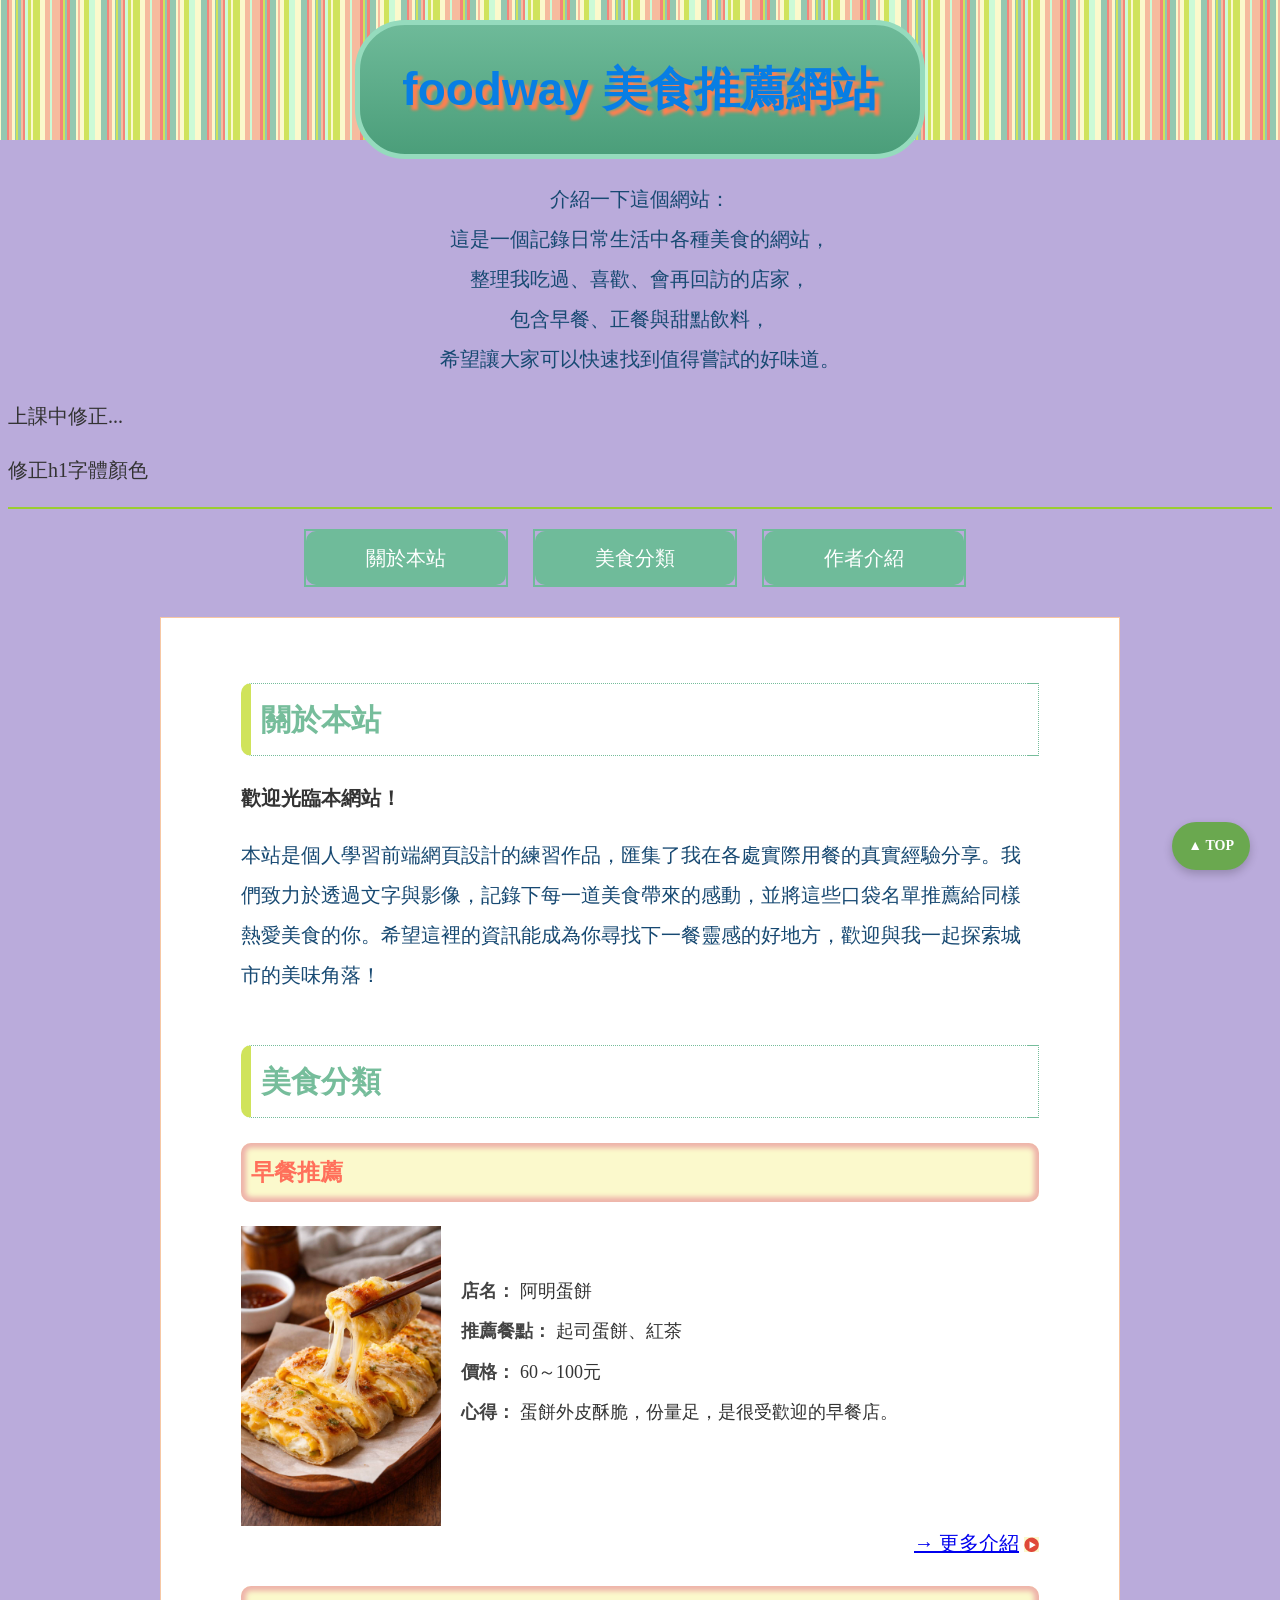
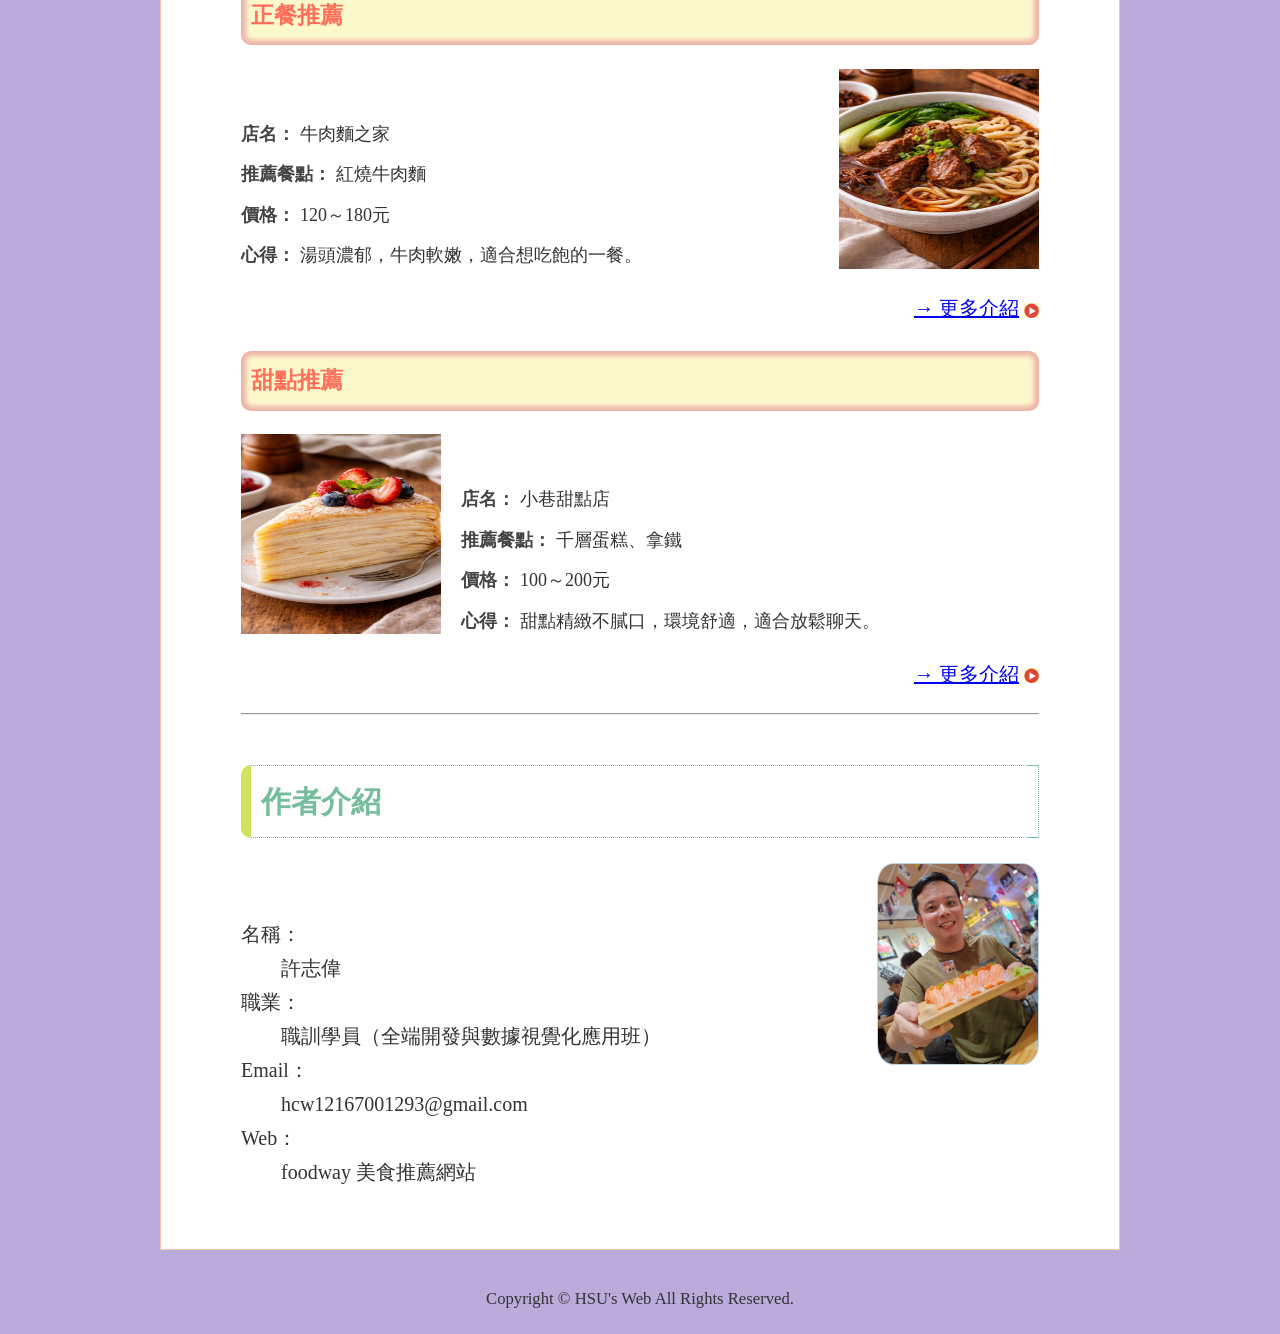
<file: index.html>
<!DOCTYPE html>
<html lang="zh-TW">

<head>
    <meta charset="UTF-8">
    <meta name="viewport" content="width=device-width, initial-scale=1.0">
    <title>foodway 美食推薦網站</title>
    <link rel="stylesheet" href="style0423.css">
</head>

<body>
    <main>
        <header>

            <h1>foodway 美食推薦網站</h1>
            <p class="introduce">介紹一下這個網站：<br>
                這是一個記錄日常生活中各種美食的網站，<br>
                整理我吃過、喜歡、會再回訪的店家，<br>
                包含早餐、正餐與甜點飲料，<br>
                希望讓大家可以快速找到值得嘗試的好味道。</p>
        </header>
        <p >上課中修正...</p>
        <p >修正h1字體顏色</p>


        <hr color="yellowgreen" ，width="95%">
        <nav class="menu">
            <ul>
                <li><a href="#intro">關於本站</a></li>
                <li><a href="#foods">美食分類</a></li>
                <li><a href="#profile">作者介紹</a></li>
            </ul>
        </nav>

        <div class="content">
            <section id="intro">
                <h2>關於本站</h2>
                <p><strong >歡迎光臨本網站！</strong><p class="introduce">本站是個人學習前端網頁設計的練習作品，匯集了我在各處實際用餐的真實經驗分享。我們致力於透過文字與影像，記錄下每一道美食帶來的感動，並將這些口袋名單推薦給同樣熱愛美食的你。希望這裡的資訊能成為你尋找下一餐靈感的好地方，歡迎與我一起探索城市的美味角落！</p>
                </p>
            </section>


            <section id="foods">
                <h2>美食分類</h2>
                <p class="clear">
                <h3>早餐推薦</h3>
                <img class="imgL" src="./images/eggroll.jpg" width=200 hight="200" alt="無法顯示圖片" title="阿明蛋餅"><br>
                <ul class="food-intro-list">
                    <li ><strong>店名：</strong>阿明蛋餅</li>
                    <li><strong>推薦餐點：</strong>起司蛋餅、紅茶</li>
                    <li><strong>價格：</strong>60～100元</li>
                    <li><strong>心得：</strong>蛋餅外皮酥脆，份量足，是很受歡迎的早餐店。</li>
                </ul>
                <p class="clear more"><a href="./breakfast.html" target="_blank">→ 更多介紹</a></p>


                <h3 class="clear">正餐推薦</h3>
                <img class="imgR" src="./images/beefnoodle.jpg" width=200 height="200" alt="無法顯示圖片" title="牛肉麵之家"><br>
                <ul class="food-intro-list">
                    <li><strong>店名：</strong>牛肉麵之家</li>
                    <li><strong>推薦餐點：</strong>紅燒牛肉麵</li>
                    <li><strong>價格：</strong>120～180元</li>
                    <li><strong>心得：</strong>湯頭濃郁，牛肉軟嫩，適合想吃飽的一餐。</li>
                </ul>
                <p class="clear more"><a href="./meal.html" target="_blank">→ 更多介紹</a></p>

                <h3 class="clear">甜點推薦</h3>
                <img class="imgL" src="./images/cake.jpg" width=200 height="200" alt="無法顯示圖片" title="小巷甜點店"><br>
                <ul class="food-intro-list">
                    <li><strong>店名：</strong>小巷甜點店</li>
                    <li><strong>推薦餐點：</strong>千層蛋糕、拿鐵</li>
                    <li><strong>價格：</strong>100～200元</li>
                    <li><strong>心得：</strong>甜點精緻不膩口，環境舒適，適合放鬆聊天。</li>
                </ul>
                <p class="clear more"><a href="./dessert.html" target="_blank">→ 更多介紹</a></p>

            </section>

            <hr>
            <section id="profile" class="clearfix">
                <h2>作者介紹</h2>
                <img class="imgR imgRad" src="./images/profile2.jpg" width="160" height="200" alt="無法顯示圖片"
                    title="作者圖片"><br>
                <dl>
                    <dt>名稱：</dt>
                    <dd>許志偉</dd>
                    <dt>職業：</dt>
                    <dd>職訓學員（全端開發與數據視覺化應用班）</dd>
                    <dt>Email：</dt>
                    <dd>hcw12167001293@gmail.com</dd>
                    <dt>Web：</dt>
                    <dd>foodway 美食推薦網站</dd>
                </dl>
            </section>
        </div>
        <footer>
            <p>
                <small>Copyright © HSU's Web All Rights Reserved.</small>
            </p>
        </footer>
    </main>
    <a href="#" class="scroll-to-top" title="回到頂端">▲ TOP</a>
</body>

</html>
</file>
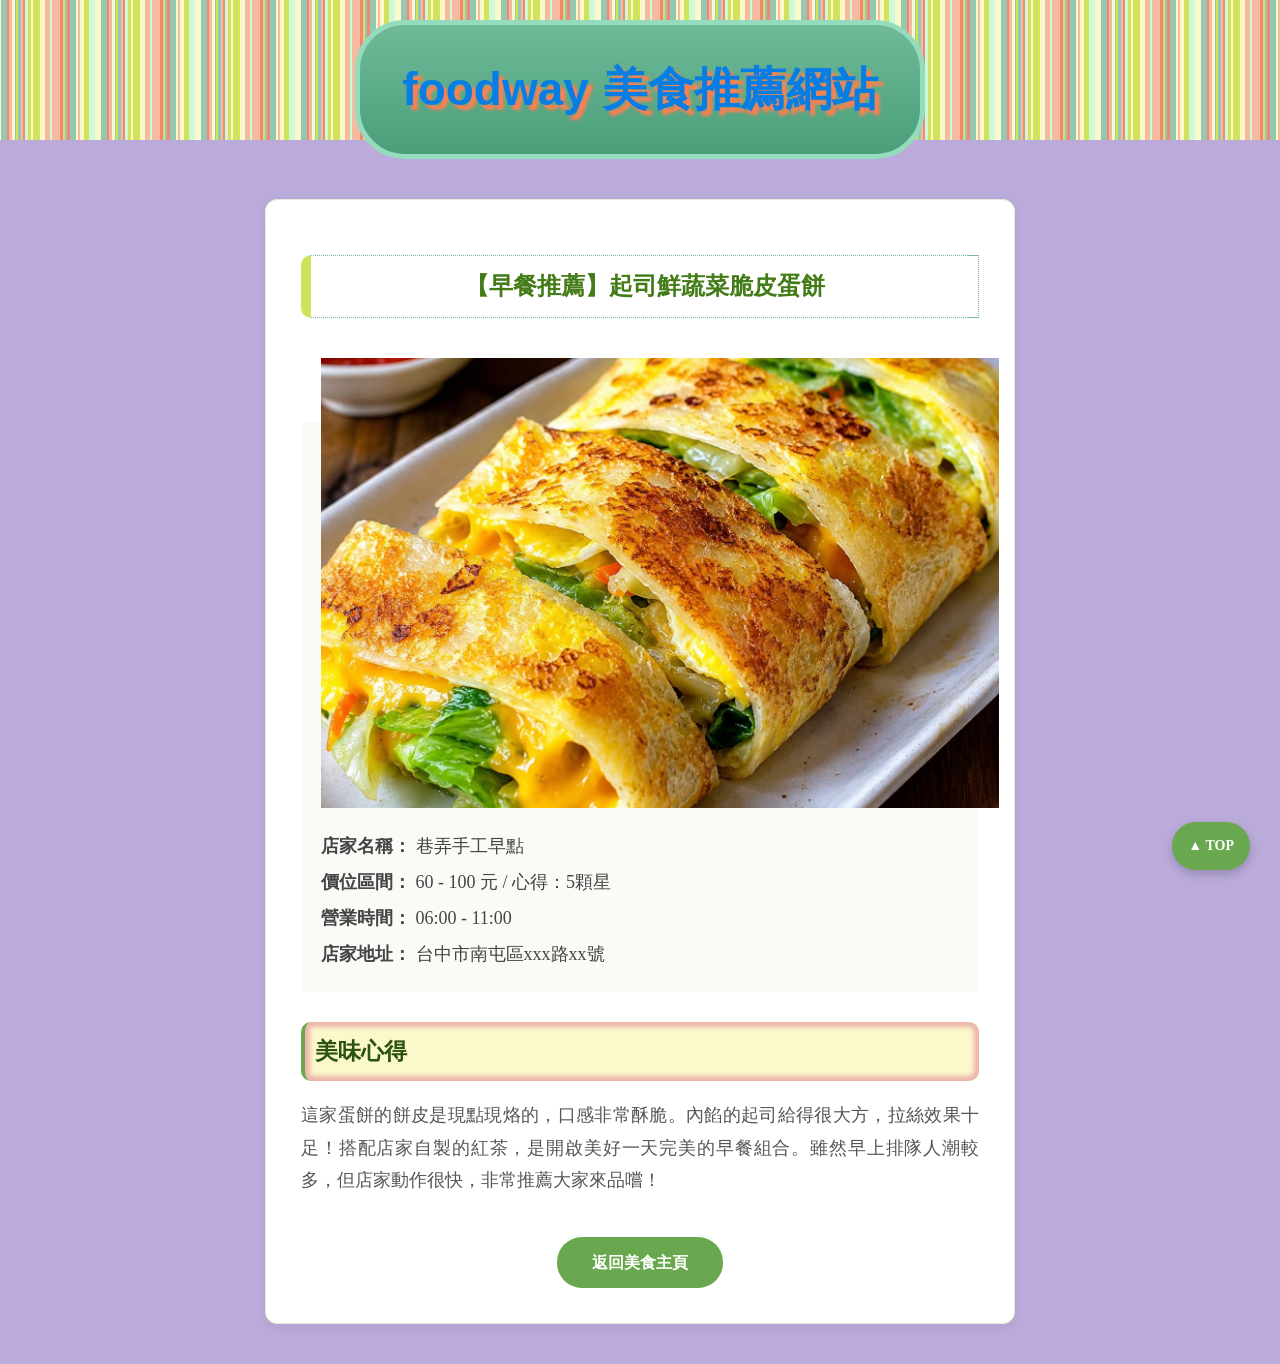
<file: breakfast.html>
<!DOCTYPE html>
<html lang="zh-TW">
<head>
    <meta charset="UTF-8">
    <title>早餐推薦 - foodway</title>
    <link rel="stylesheet" href="style0423.css"> 
</head>
<body>

    <!-- 1. 頁首橫幅（複製您主頁的 Header 結構） -->
    <header class="site-header">
        <h1>foodway 美食推薦網站</h1>
    </header>

    <!-- 2. 詳細內容區塊 -->
    <main class="detail-container">
        <article class="detail-card">
            <h2 class="food-title">【早餐推薦】起司鮮蔬菜脆皮蛋餅</h2>

            <div class="detail-img-box">
                <img class="imgL" src="./images/vegro.jpg" width=200 hight="200" alt="無法顯示圖片" title="起司鮮蔬菜脆皮蛋餅"><br>
            </div>

            <!-- 2. 店家基本資訊 -->
            <ul class="food-meta">
                <li><strong>店家名稱：</strong> 巷弄手工早點</li>
                <li><strong>價位區間：</strong> 60 - 100 元 / 心得：5顆星</li>
                <li><strong>營業時間：</strong> 06:00 - 11:00</li>
                <li><strong>店家地址：</strong> 台中市南屯區xxx路xx號</li>
            </ul>

            <!-- 3. 美味心得堆疊在下方 -->
            <div class="food-content">
                <h3>美味心得</h3>
                <p>這家蛋餅的餅皮是現點現烙的，口感非常酥脆。內餡的起司給得很大方，拉絲效果十足！搭配店家自製的紅茶，是開啟美好一天完美的早餐組合。雖然早上排隊人潮較多，但店家動作很快，非常推薦大家來品嚐！</p>
            </div>

            <!-- 返回按鈕（重要：讓使用者能回到主頁） -->
            <div class="back-box">
                <a href="index.0416.html" class="back-btn">返回美食主頁</a>
            </div>
        </article>
    </main>
<a href="#" class="scroll-to-top" title="回到頂端">▲ TOP</a>
</body>
</html>
</file>
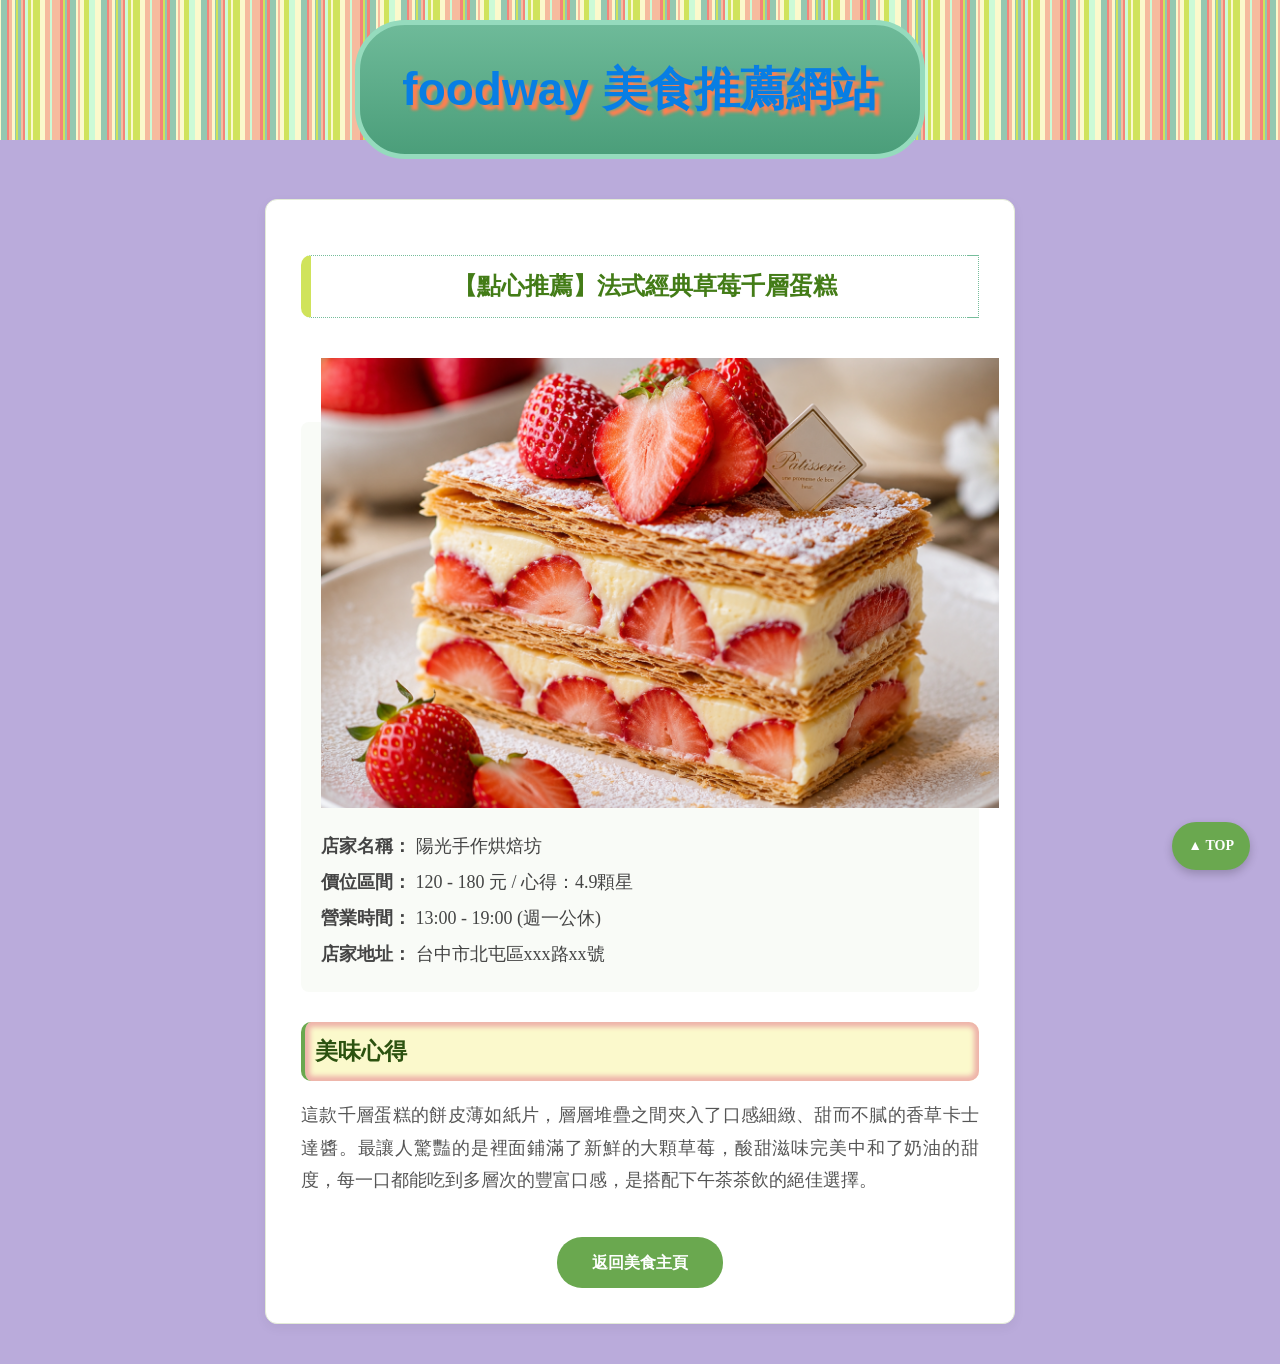
<file: dessert.html>
<!DOCTYPE html>
<html lang="zh-TW">

<head>
    <meta charset="UTF-8">
    <meta name="viewport" content="width=device-width, initial-scale=1.0">
    <title>甜點推薦 - foodway</title>
    <link rel="stylesheet" href="style0423.css">
</head>
</head>

<body>
    <!-- 1. 頁首橫幅（複製您主頁的 Header 結構） -->
    <header class="site-header">
        <h1>foodway 美食推薦網站</h1>
    </header>
    <!-- 2. 詳細內容區塊 -->
    <main class="detail-container">
        <article class="detail-card">
            <h2 class="food-title">【點心推薦】法式經典草莓千層蛋糕</h2>

            <!-- 1. 圖片堆疊在上方 -->
            <div class="detail-img-box">
                <img class="imgL" src="./images/berry.png" width=200 hight="200" alt="無法顯示圖片" title="法式經典草莓千層蛋糕"><br>
            </div>

            <!-- 2. 店家基本資訊 -->
            <ul class="food-meta">
                <li><strong>店家名稱：</strong> 陽光手作烘焙坊</li>
                <li><strong>價位區間：</strong> 120 - 180 元 / 心得：4.9顆星</li>
                <li><strong>營業時間：</strong> 13:00 - 19:00 (週一公休)</li>
                <li><strong>店家地址：</strong> 台中市北屯區xxx路xx號</li>
            </ul>

            <!-- 3. 美味心得堆疊在下方 -->
            <div class="food-content">
                <h3>美味心得</h3>
                <p>這款千層蛋糕的餅皮薄如紙片，層層堆疊之間夾入了口感細緻、甜而不膩的香草卡士達醬。最讓人驚豔的是裡面鋪滿了新鮮的大顆草莓，酸甜滋味完美中和了奶油的甜度，每一口都能吃到多層次的豐富口感，是搭配下午茶茶飲的絕佳選擇。
                </p>
            </div>

            <!-- 返回按鈕 -->
            <div class="back-box">
                <a href="index.0416.html" class="back-btn">返回美食主頁</a>
            </div>
        </article>
    </main>
    <a href="#" class="scroll-to-top" title="回到頂端">▲ TOP</a>
</body>

</html>
</file>
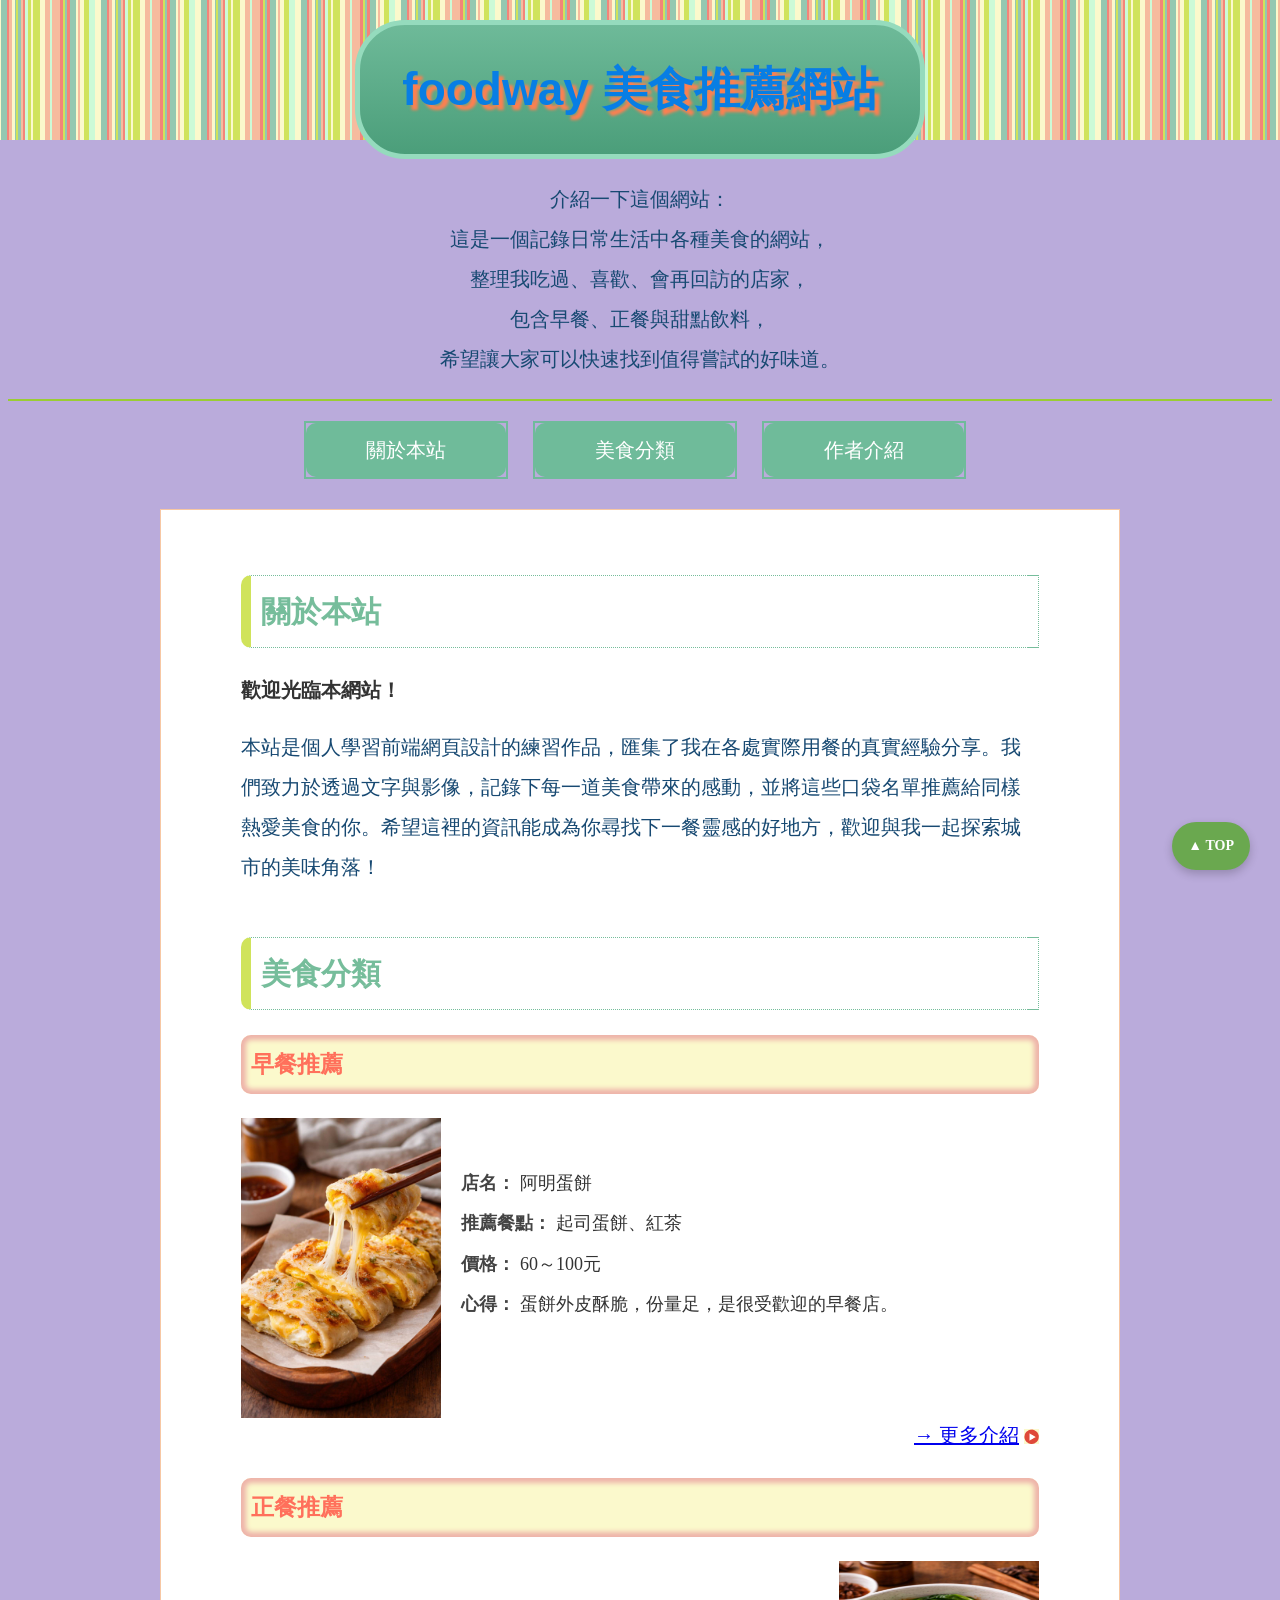
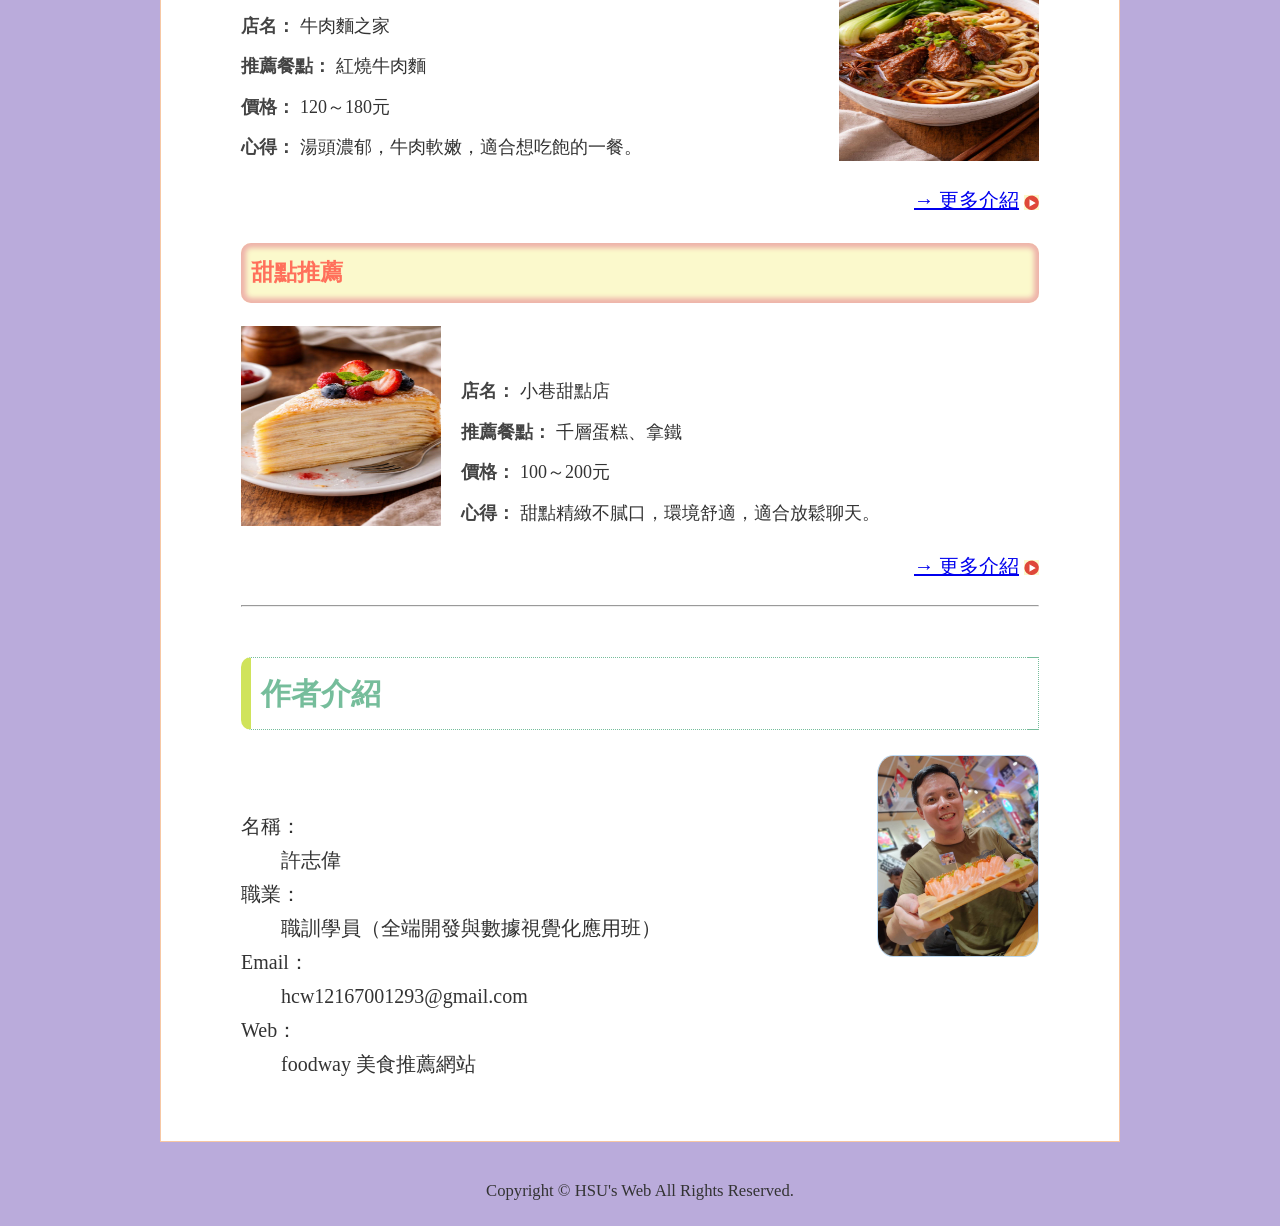
<file: index.0416.html>
<!DOCTYPE html>
<html lang="zh-TW">

<head>
    <meta charset="UTF-8">
    <meta name="viewport" content="width=device-width, initial-scale=1.0">
    <title>foodway 美食推薦網站</title>
    <link rel="stylesheet" href="style0423.css">
</head>

<body>
    <main>
        <header>

            <h1>foodway 美食推薦網站</h1>
            <p class="introduce">介紹一下這個網站：<br>
                這是一個記錄日常生活中各種美食的網站，<br>
                整理我吃過、喜歡、會再回訪的店家，<br>
                包含早餐、正餐與甜點飲料，<br>
                希望讓大家可以快速找到值得嘗試的好味道。</p>
        </header>

        <hr color="yellowgreen" ，width="95%">
        <nav class="menu">
            <ul>
                <li><a href="#intro">關於本站</a></li>
                <li><a href="#foods">美食分類</a></li>
                <li><a href="#profile">作者介紹</a></li>
            </ul>
        </nav>

        <div class="content">
            <section id="intro">
                <h2>關於本站</h2>
                <p><strong >歡迎光臨本網站！</strong><p class="introduce">本站是個人學習前端網頁設計的練習作品，匯集了我在各處實際用餐的真實經驗分享。我們致力於透過文字與影像，記錄下每一道美食帶來的感動，並將這些口袋名單推薦給同樣熱愛美食的你。希望這裡的資訊能成為你尋找下一餐靈感的好地方，歡迎與我一起探索城市的美味角落！</p>
                </p>
            </section>


            <section id="foods">
                <h2>美食分類</h2>
                <p class="clear">
                <h3>早餐推薦</h3>
                <img class="imgL" src="./images/eggroll.jpg" width=200 hight="200" alt="無法顯示圖片" title="阿明蛋餅"><br>
                <ul class="food-intro-list">
                    <li ><strong>店名：</strong>阿明蛋餅</li>
                    <li><strong>推薦餐點：</strong>起司蛋餅、紅茶</li>
                    <li><strong>價格：</strong>60～100元</li>
                    <li><strong>心得：</strong>蛋餅外皮酥脆，份量足，是很受歡迎的早餐店。</li>
                </ul>
                <p class="clear more"><a href="./breakfast.html" target="_blank">→ 更多介紹</a></p>


                <h3 class="clear">正餐推薦</h3>
                <img class="imgR" src="./images/beefnoodle.jpg" width=200 height="200" alt="無法顯示圖片" title="牛肉麵之家"><br>
                <ul class="food-intro-list">
                    <li><strong>店名：</strong>牛肉麵之家</li>
                    <li><strong>推薦餐點：</strong>紅燒牛肉麵</li>
                    <li><strong>價格：</strong>120～180元</li>
                    <li><strong>心得：</strong>湯頭濃郁，牛肉軟嫩，適合想吃飽的一餐。</li>
                </ul>
                <p class="clear more"><a href="./meal.html" target="_blank">→ 更多介紹</a></p>

                <h3 class="clear">甜點推薦</h3>
                <img class="imgL" src="./images/cake.jpg" width=200 height="200" alt="無法顯示圖片" title="小巷甜點店"><br>
                <ul class="food-intro-list">
                    <li><strong>店名：</strong>小巷甜點店</li>
                    <li><strong>推薦餐點：</strong>千層蛋糕、拿鐵</li>
                    <li><strong>價格：</strong>100～200元</li>
                    <li><strong>心得：</strong>甜點精緻不膩口，環境舒適，適合放鬆聊天。</li>
                </ul>
                <p class="clear more"><a href="./dessert.html" target="_blank">→ 更多介紹</a></p>

            </section>

            <hr>
            <section id="profile" class="clearfix">
                <h2>作者介紹</h2>
                <img class="imgR imgRad" src="./images/profile2.jpg" width="160" height="200" alt="無法顯示圖片"
                    title="作者圖片"><br>
                <dl>
                    <dt>名稱：</dt>
                    <dd>許志偉</dd>
                    <dt>職業：</dt>
                    <dd>職訓學員（全端開發與數據視覺化應用班）</dd>
                    <dt>Email：</dt>
                    <dd>hcw12167001293@gmail.com</dd>
                    <dt>Web：</dt>
                    <dd>foodway 美食推薦網站</dd>
                </dl>
            </section>
        </div>
        <footer>
            <p>
                <small>Copyright © HSU's Web All Rights Reserved.</small>
            </p>
        </footer>
    </main>
    <a href="#" class="scroll-to-top" title="回到頂端">▲ TOP</a>
</body>

</html>
</file>
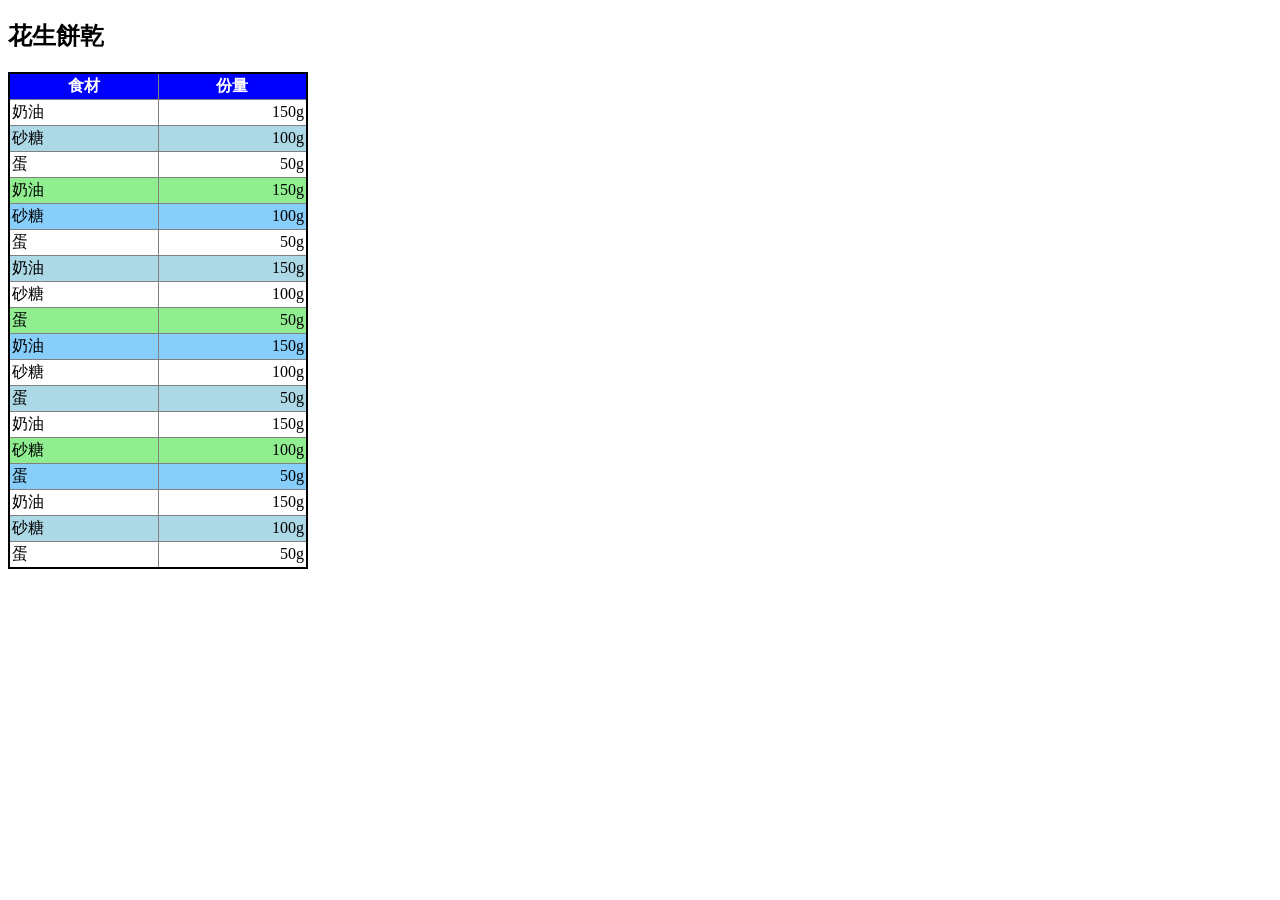
<file: index0514.html>
<!DOCTYPE html>
<html lang="en">
<head>
    <meta charset="UTF-8">
    <meta name="viewport" content="width=device-width, initial-scale=1.0">
    <title>index.0514</title>
    <link rel="stylesheet" href="style0514.css">
</head>
<body>
    <h2>花生餅乾</h2>
    <table>
         <tr>
              <th>食材</th>
              <th>份量</th>
         </tr>
         <tr>
              <td>奶油</td>
              <td>150g</td>
         </tr>
         <tr>
              <td>砂糖</td>
              <td>100g</td>
         </tr>
         <tr>
              <td>蛋</td>
              <td>50g</td>
         </tr>
         <tr>
              <td>奶油</td>
              <td>150g</td>
         </tr>
         <tr>
              <td>砂糖</td>
              <td>100g</td>
         </tr>
         <tr>
              <td>蛋</td>
              <td>50g</td>
         </tr>
         <tr>
              <td>奶油</td>
              <td>150g</td>
         </tr>
         <tr>
              <td>砂糖</td>
              <td>100g</td>
         </tr>
         <tr>
              <td>蛋</td>
              <td>50g</td>
         </tr>
         <tr>
              <td>奶油</td>
              <td>150g</td>
         </tr>
         <tr>
              <td>砂糖</td>
              <td>100g</td>
         </tr>
         <tr>
              <td>蛋</td>
              <td>50g</td>
         </tr>
         <tr>
              <td>奶油</td>
              <td>150g</td>
         </tr>
         <tr>
              <td>砂糖</td>
              <td>100g</td>
         </tr>
         <tr>
              <td>蛋</td>
              <td>50g</td>
         </tr>
         <tr>
              <td>奶油</td>
              <td>150g</td>
         </tr>
         <tr>
              <td>砂糖</td>
              <td>100g</td>
         </tr>
         <tr>
              <td>蛋</td>
              <td>50g</td>
         </tr>
    </table>
</body>

</html>
</file>
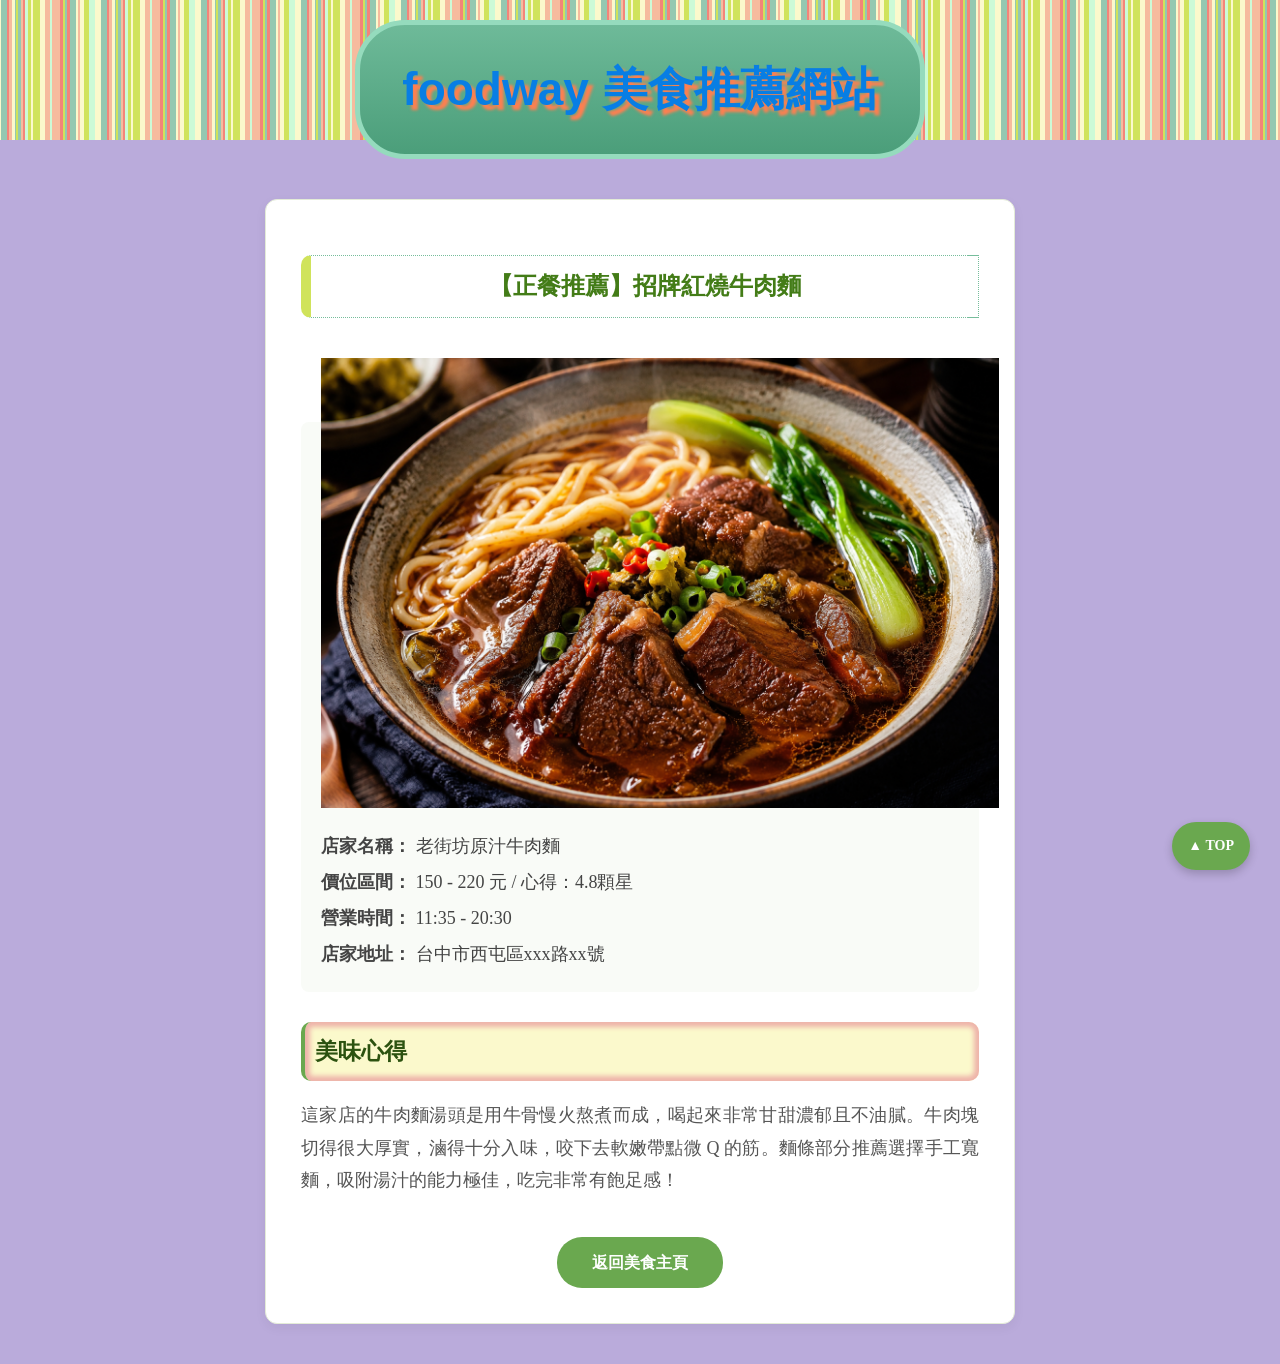
<file: meal.html>
<!DOCTYPE html>
<html lang="zh-TW">

<head>
    <meta charset="UTF-8">
    <meta name="viewport" content="width=device-width, initial-scale=1.0">
    <title>正餐推薦 - foodway</title>
    <link rel="stylesheet" href="style0423.css">
</head>
</head>

<body>
    <!-- 1. 頁首橫幅（複製您主頁的 Header 結構） -->
    <header class="site-header">
        <h1>foodway 美食推薦網站</h1>
    </header>
    <!-- 2. 詳細內容區塊 -->
    <main class="detail-container">
        <article class="detail-card">
            <h2 class="food-title">【正餐推薦】招牌紅燒牛肉麵</h2>

            <!-- 1. 圖片堆疊在上方 -->
            <div class="detail-img-box">
                <img class="imgL" src="./images/noodo.png" width=200 hight="200" alt="無法顯示圖片" title="招牌紅燒牛肉麵"><br>
            </div>

            <!-- 2. 店家基本資訊 -->
            <ul class="food-meta">
                <li><strong>店家名稱：</strong> 老街坊原汁牛肉麵</li>
                <li><strong>價位區間：</strong> 150 - 220 元 / 心得：4.8顆星</li>
                <li><strong>營業時間：</strong> 11:35 - 20:30</li>
                <li><strong>店家地址：</strong> 台中市西屯區xxx路xx號</li>
            </ul>

            <!-- 3. 美味心得堆疊在下方 -->
            <div class="food-content">
                <h3>美味心得</h3>
                <p>這家店的牛肉麵湯頭是用牛骨慢火熬煮而成，喝起來非常甘甜濃郁且不油膩。牛肉塊切得很大厚實，滷得十分入味，咬下去軟嫩帶點微 Q 的筋。麵條部分推薦選擇手工寬麵，吸附湯汁的能力極佳，吃完非常有飽足感！</p>
            </div>

            <!-- 返回按鈕 -->
            <div class="back-box">
                <a href="index.0416.html" class="back-btn">返回美食主頁</a>
            </div>
        </article>
    </main>
    <a href="#" class="scroll-to-top" title="回到頂端">▲ TOP</a>
</body>

</html>
</file>
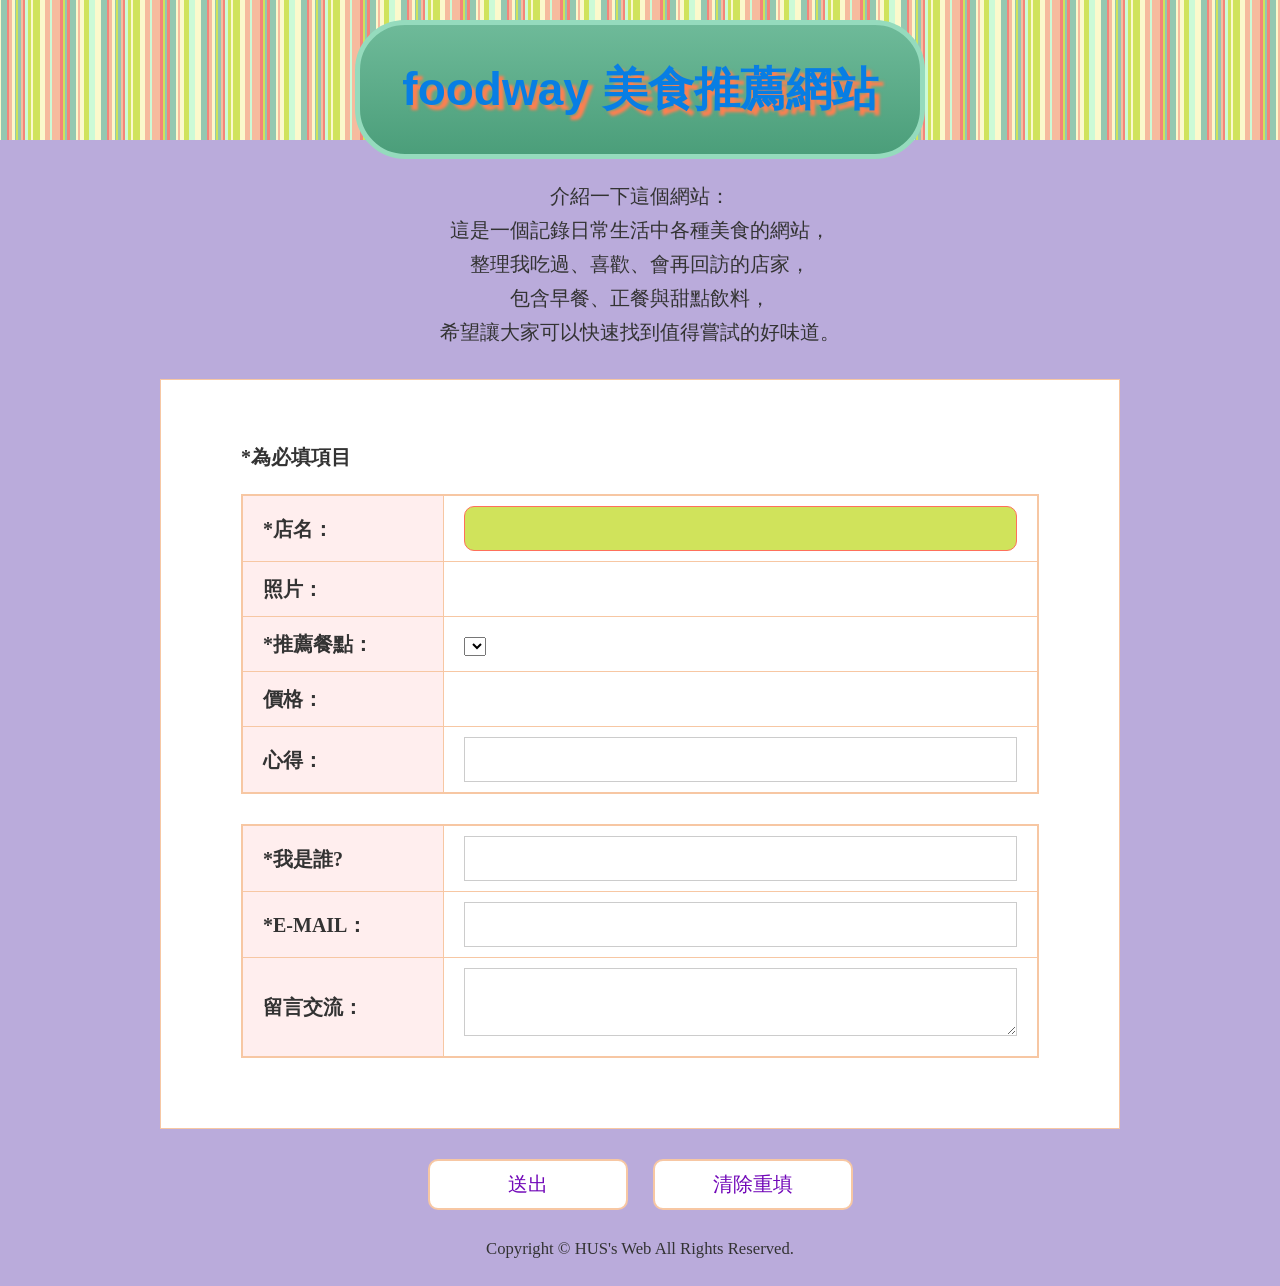
<file: table-20260423.html>
<!DOCTYPE html>
<html lang="zh-TW">

<head>
    <meta charset="UTF-8">
    <meta name="viewport" content="width=device-width, initial-scale=1.0">
    <title>foodway 表格測試 gittest</title>
    <link rel="stylesheet" href="style0423.css">
</head>

<body>
    <main>
        <header>
            <h1>foodway 美食推薦網站</h1>
            <p>介紹一下這個網站：<br>
                這是一個記錄日常生活中各種美食的網站，<br>
                整理我吃過、喜歡、會再回訪的店家，<br>
                包含早餐、正餐與甜點飲料，<br>
                希望讓大家可以快速找到值得嘗試的好味道。</p>
        </header>



        <div class="content">
            <form>
                <p><b>*為必填項目</b></p>
                <table border="2">
                    <tr>
                        <th>*店名：</th>
                        <td><input type="text" name="name" autofocus></td>
                    </tr>
                    <tr>
                        <th>照片：</th>
                        <td></td>
                    </tr>
                    <tr>
                        <th>*推薦餐點：</th>
                        <td>
                            <select name="food" id="" size="1">
                                <option value=""></option>
                        </td>
                    </tr>
                    <tr>
                        <th>價格：</th>
                        <td></td>
                    </tr>
                    <tr>
                        <th>心得：</th>
                        <td><input type="text"></td>
                    </tr>
                </table>

                <table border="2">
                    <tr>
                        <th>*我是誰?</th>
                        <td><input type="text"></td>
                    </tr>
                    <tr>
                        <th>*E-MAIL：</th>
                        <td><input type="email"></td>
                    </tr>
                    <tr>
                        <th>留言交流：</th>
                        <td><textarea></textarea></td>

                    </tr>

                </table>

        </div>
        <div class="btns">
            <input type="submit" value="送出">
            <input type="reset" value="清除重填">
        </div>

        </form>
        <footer>
            <p>
                <small>Copyright © HUS's Web All Rights Reserved.</small>
            </p>

        </footer>
    </main>
</body>

</html>
</file>
<file: style0423.css>
@charset "utf-8";

/*視窗背景色設定*/

body {
    background-color: #baabdb;
    background-image: url(./images/bg.png);
    background-repeat: repeat-x;
    color: #5ea09f
}it

/*連結顏色設定*/
a:link {
    color: green;
    text-decoration: none;
}

a:visited {
    color: purple;
}

a:hover {
    color: orange;
}

a:active {
    color: #3699e8;
}

/*頁首,導覽,頁尾的共通設定*/
/* header, nav, footer{
text-align: left;
} */
header {
    text-align: center;
}

.introduce {
    font-family: Georgia, 'Times New Roman', Times, serif;
    font-size: 20px;
    line-height: 2;        /* 行高拉開，更易閱讀 */
    color: #174972;
}

nav {
    text-align: center;
    margin: 20px auto;
    padding: 5px auto;
}

footer {
    text-align: center;
}

/*頁面標題設定*/
h1 {
    color: rgb(8, 126, 228);
    background-color: #59a986;
    /* 漸層設定 */
    background: linear-gradient(to bottom, #6eba99, #4b9e7a);
    
    width: 500px;
    border: 5px solid #95dbbd;
    padding: 30px;
    box-sizing: content-box;
    margin: 20px auto;
    
    /* 讓原本方方正正的格子變「圓角」 */
    border-radius: 50px;
    font-size: 230%;
    
    /* 文字陰影 */
    text-shadow: 5px 5px 3px coral;
    
    /* 行高（修正處） */
    line-height: 1.5em; 
    
    /* 字體清單（修正處） */
    font-family: "Microsoft JhengHei", sans-serif;
}

/*導覽樣式設定*/
.menu{
    margin-left: -2.5em;
    font-size: 20px;
}
.menu li{
    border: 2px solid #6fbb9a;
    list-style-type: none;
    display: inline-block;
    width: 200px;
    margin: 0 10px;
    /* padding: 10px;
    border-radius: 10px; */
    /* background-color: #6fbb9a; */
}

.menu li a {
    color: white;
    text-decoration: none;
    background-color: #6fbb9a;
    padding: 10px;
    display: block;
    border-radius: 10px;
}


/*內容區塊邊框設定*/
.content{
    background-color: #fff;
    width: 960px;
    border: 1px solid #f7c7a3;
    margin: 30px auto;
    padding: 40px 80px;
    box-sizing: border-box;
}
/*次標題設定*/
h2{
    color: #76bd9b;
    border: 1px dotted #76bd9b;
    border-left: 10px solid #d0e35b;
    padding: 10px;
    border-radius: 10px 0 0 10px;
}


/*小標題設定*/
h3{
    color: #ff705b;
    background-color: #fbf9cc;
    padding: 10px;
    border-radius: 10px;
    box-shadow: 0 0 5px 5px #eeb3aa inset;
}



/*文繞圖設定*/
.imgL{
    float: left;
    margin-right: 20px;
}
.imgR{
    float: right;
    margin-left: 20px;
}
.clear{
    clear: both;
}

.clearfix::after{
    content: "";
    display: block;
    clear: both;
}
/*「更多介紹」連結設定*/
.more{
    text-align: right;
}

.more::after{
    content: url(./images/ico_arrow.png);
    margin-left: 5px;
    vertical-align: middle;
}

/*連結圖示設定*/

/*圓形圖片設定*/
.imgRad{
     border-radius: 10%;
     border: 1px solid #bad7f0;
}

/*區塊間分隔*/
   div.content > section ~ section{
        margin-top: 50px;
   }
/*表格設定*/
table{
     width: 100%;
     border: 2px solid #f7c7a3;
     margin-bottom: 30px;
     border-collapse: collapse;
     /* border-spacing: 10px; */
}

table th, table td{
     border: 1px solid #f7c7a3;
     padding: 10px 20px;
}

table th{
     background-color: #ffeeee;
     text-align: left;
     width: 8em;
}

table caption{
     margin-bottom: 10px;
}

/*表單設定*/
table input[type="text"],
table input[type="email"],
table textarea{
     border: 1px solid #CCCCCC;
     padding: 10px;
     font-size: 1em;
     width: 100%;
     box-sizing: border-box;
}

table input[type="text"]:focus,
table input[type="email"]:focus,
table textarea:focus{
     background-color: #d0e35b;
     border: 1px solid #ff705b;
     border-radius: 10px;
     outline: none;
}

/*按鈕設定*/
.btns{
     text-align: center;
}

.btns input{
     width: 200px;
     background-color: #fff;
     border: 2px solid #f7c7a3;
     padding: 10px;
     border-radius: 10px;
     font-size: 1em;
     color: #7107b8;
     margin: 0 10px;
}

.btns input:hover{
     background-color: #f6d9c9;
}

.detail-container {
    max-width: 750px;      /* 集中視覺，閱讀不費力 */
    margin: 40px auto;     /* 上下留空 40px，左右置中 */
    padding: 0 20px;       /* 預留左右內襯，防止貼邊 */
}

/* 內容白底圖卡 */
.detail-card {
    background-color: #ffffff;
    border: 1px solid #e3ebd7; /* 配合您的綠色調邊框 */
    border-radius: 12px;       /* 圓角讓質感提升 */
    padding: 35px;
    box-shadow: 0 4px 12px rgba(0, 0, 0, 0.05); /* 輕微陰影 */
}

/* 詳細頁標題 */
.food-title {
    color: #437c17;        /* 配合主頁的綠色主題 */
    font-size: 24px;
    margin-bottom: 20px;
    text-align: center;    /* 標題居中 */
}

/* 圖片區塊 */
.detail-img-box {
    width: 100%;
    text-align: center;
    margin-bottom: 50px;   /* 與下方資訊拉開距離 */
}

/* 圖片本身 */
.detail-img-box img {
    width: 100%;           /* 寬度撐滿 */
    max-height: 450px;     /* 限制最高高度，避免大圖過長 */
    object-fit: cover;     /* 圖片自動裁切不變形 */
    border-radius: 8px;    /* 圖片微圓角 */
    padding: 20px;
}

/* 店家資訊清單 */
.food-intro-list {
    font-family: Georgia, 'Times New Roman', Times, serif;
    font-size: 18px;
    line-height: 2;        /* 行高拉開，更易閱讀 */
    color: #444444;
}

.food-meta {
    list-style: none;      /* 移除傳統圓點 */
    padding: 0;
    margin-bottom: 30px;
    background-color: #f9fbf7; /* 淡淡的綠底襯托 */
    padding: 20px;
    border-radius: 8px;
}

.food-meta li {
    font-family: Georgia, 'Times New Roman', Times, serif;
    font-size: 18px;
    line-height: 2;        /* 行高拉開，更易閱讀 */
    color: #444444;
}

/* 美味心得區塊 */
.food-content h3 {
    color: #2c5210;
    border-left: 4px solid #6aa84f; /* 左側綠色裝飾線 */
    padding-left: 10px;
    margin-bottom: 15px;
}

.food-content p {
    font-size: 18px;
    line-height: 1.8;      /* 舒適的內文行高 */
    color: #555555;
    text-align: justify;   /* 文字左右對齊 */
}

/* 返回主頁按鈕區塊 */
.back-box {
    text-align: center;
    margin-top: 40px;
}

/* 按鈕樣式 */
.back-btn {
    display: inline-block;
    background-color: #6aa84f; /* 配合主題的綠色按鈕 */
    color: #ffffff;
    text-decoration: none;     /* 拿掉超連結底線 */
    padding: 12px 35px;
    border-radius: 25px;       /* 膠囊造型 */
    font-size: 16px;
    font-weight: bold;
    transition: all 0.3s ease; /* 平滑過渡動畫 */
}

/* 滑鼠懸停效果 */
.back-btn:hover {
    background-color: #4e8234; /* 顏色變深 */
    box-shadow: 0 4px 8px rgba(0, 0, 0, 0.15);
}

.scroll-to-top {
    position: fixed;
    bottom: 30px;
    right: 30px;
    z-index: 999;
    display: inline-block;     /* 修正：確保這行與下方樣式都在大括號內部 */
    background-color: #6aa84f;
    color: #ffffff;
    padding: 12px 16px;
    font-size: 14px;
    font-weight: bold;
    text-decoration: none;
    border-radius: 50px;
    box-shadow: 0 4px 10px rgba(0, 0, 0, 0.2);
    transition: all 0.3s ease;
}

body, p, li, td, th, ul {
    font-size: 20px;
    line-height: 1.7;
    color: #333333;
}

.food-intro-list {
    list-style: none;
    padding: 0;
    margin: 15px 0;
}

.food-intro-list li {
    font-size: 18px;
    line-height: 1.8;
    margin-bottom: 8px;
    color: #333333;
}

.food-intro-list strong {
    color: #444444;
    margin-right: 5px;
}
</file>
<file: style0514.css>
table {
     width: 300px;
     border: 2px solid black;
     border-collapse: collapse;
}

th,
td {
     text-align: center;
     margin: 10px;
     padding: 2px;
     border: 1px solid gray;
}

td:nth-child(1) {
     text-align: left;
}

td:nth-child(2) {
     text-align: right;
}

/* tr:nth-child(odd){
     background-color: lightyellow;
}

tr:nth-child(even){
     background-color: lightpink;
} */

tr:nth-child(5n+1){
     background-color: lightskyblue;
}

tr:nth-child(5n+3){
     background-color: lightblue;
}

tr:nth-child(5n){
     background-color: lightgreen;
}

tr:first-child{
     color: white;
     background-color: blue;
}
</file>
